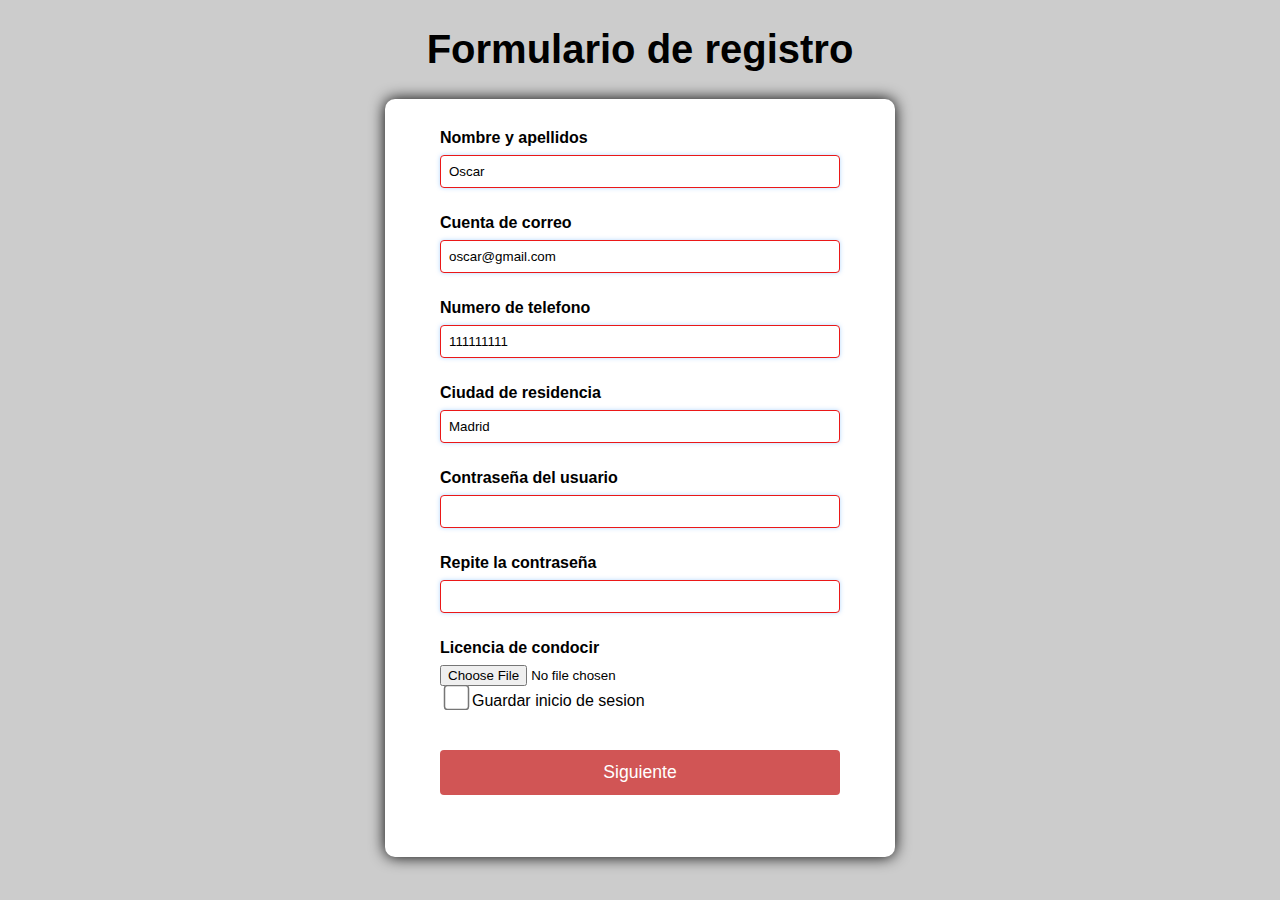
<file: html/login.html>
<!DOCTYPE html>
<html lang="en">
<head>
    <meta charset="UTF-8">
    <meta http-equiv="X-UA-Compatible" content="IE=edge">
    <meta name="viewport" content="width=device-width, initial-scale=1.0">
    <title>Document</title>
    <link rel="stylesheet" href="../estilos/estilosLogin.css">
    <script src="../js/login.js"></script>
</head>
<body>
    
    <h1>Formulario de registro</h1>

    <div id="container">
        <form action="../PHP/formulario.php" method="post">
            <label for="usuario" id="lblUsu">Nombre y apellidos</label>
            <input type="text" id="id" name="id" class="input" value="Oscar" required>

            <label for="mail">Cuenta de correo</label>
            <input type="text" name="mail" id="mail" class="input" value="oscar@gmail.com" required>

            <label for="tlf">Numero de telefono</label>
            <input type="text" name="tlf" id="tlf" class="input" value="111111111" required>

            <label for="ciudad">Ciudad de residencia</label>
            <input type="text" name="ciudad" id="ciudad" class="input" value="Madrid" required>

            <label for="password">Contraseña del usuario</label>
            <input type="password" name="password" id="password" class="input" required>

            <label for="pass">Repite la contraseña</label>
            <input type="password" name="pass" id="pass" class="input" required>

            <label for="licencia">Licencia de condocir</label>
            <input type="file">

            <div class="inicio"><label for="guardar"><input type="checkbox" id="guardar">Guardar inicio de sesion</label></div>
             
            <span id="error" style="color: red; margin: 10px;"></span>
            <button type="submit" id="btn">Siguiente</button><p id="error"></p>
    </form>
</body>
</html>
</file>
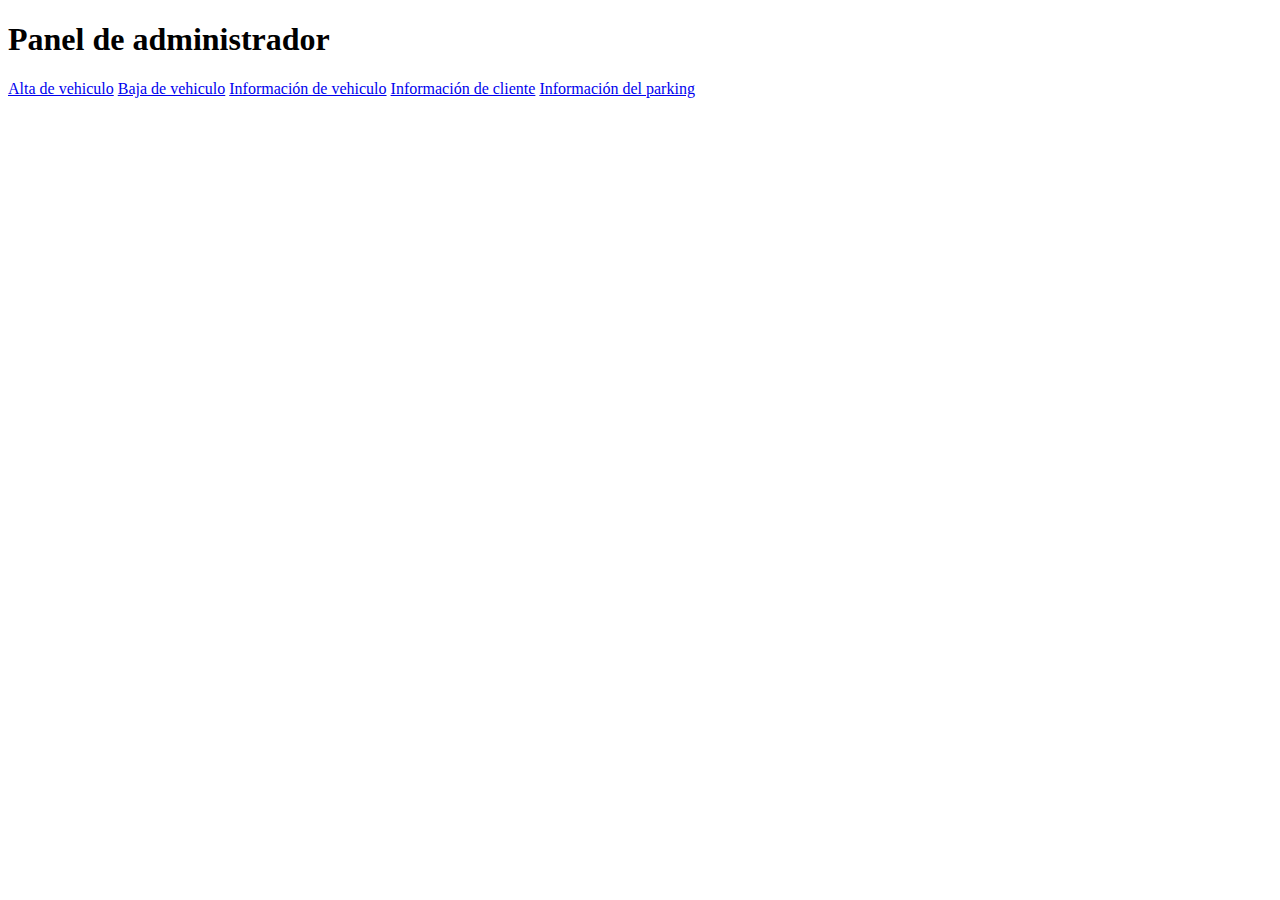
<file: html/panelAdmin.html>
<!DOCTYPE html>
<html lang="en">
<head>
    <meta charset="UTF-8">
    <meta http-equiv="X-UA-Compatible" content="IE=edge">
    <meta name="viewport" content="width=device-width, initial-scale=1.0">
    <title>Document</title>
</head>
<body>
    <h1>Panel de administrador</h1>
    <a href="../PHP/administrador.php">Alta de vehiculo</a>
    <a href="../PHP/administrador.php">Baja de vehiculo</a>
    <a href="../PHP/administrador.php">Información de vehiculo</a>
    <a href="../PHP/administrador.php">Información de cliente</a>
    <a href="../PHP/administrador.php">Información del parking</a>
</body>
</html>
</file>
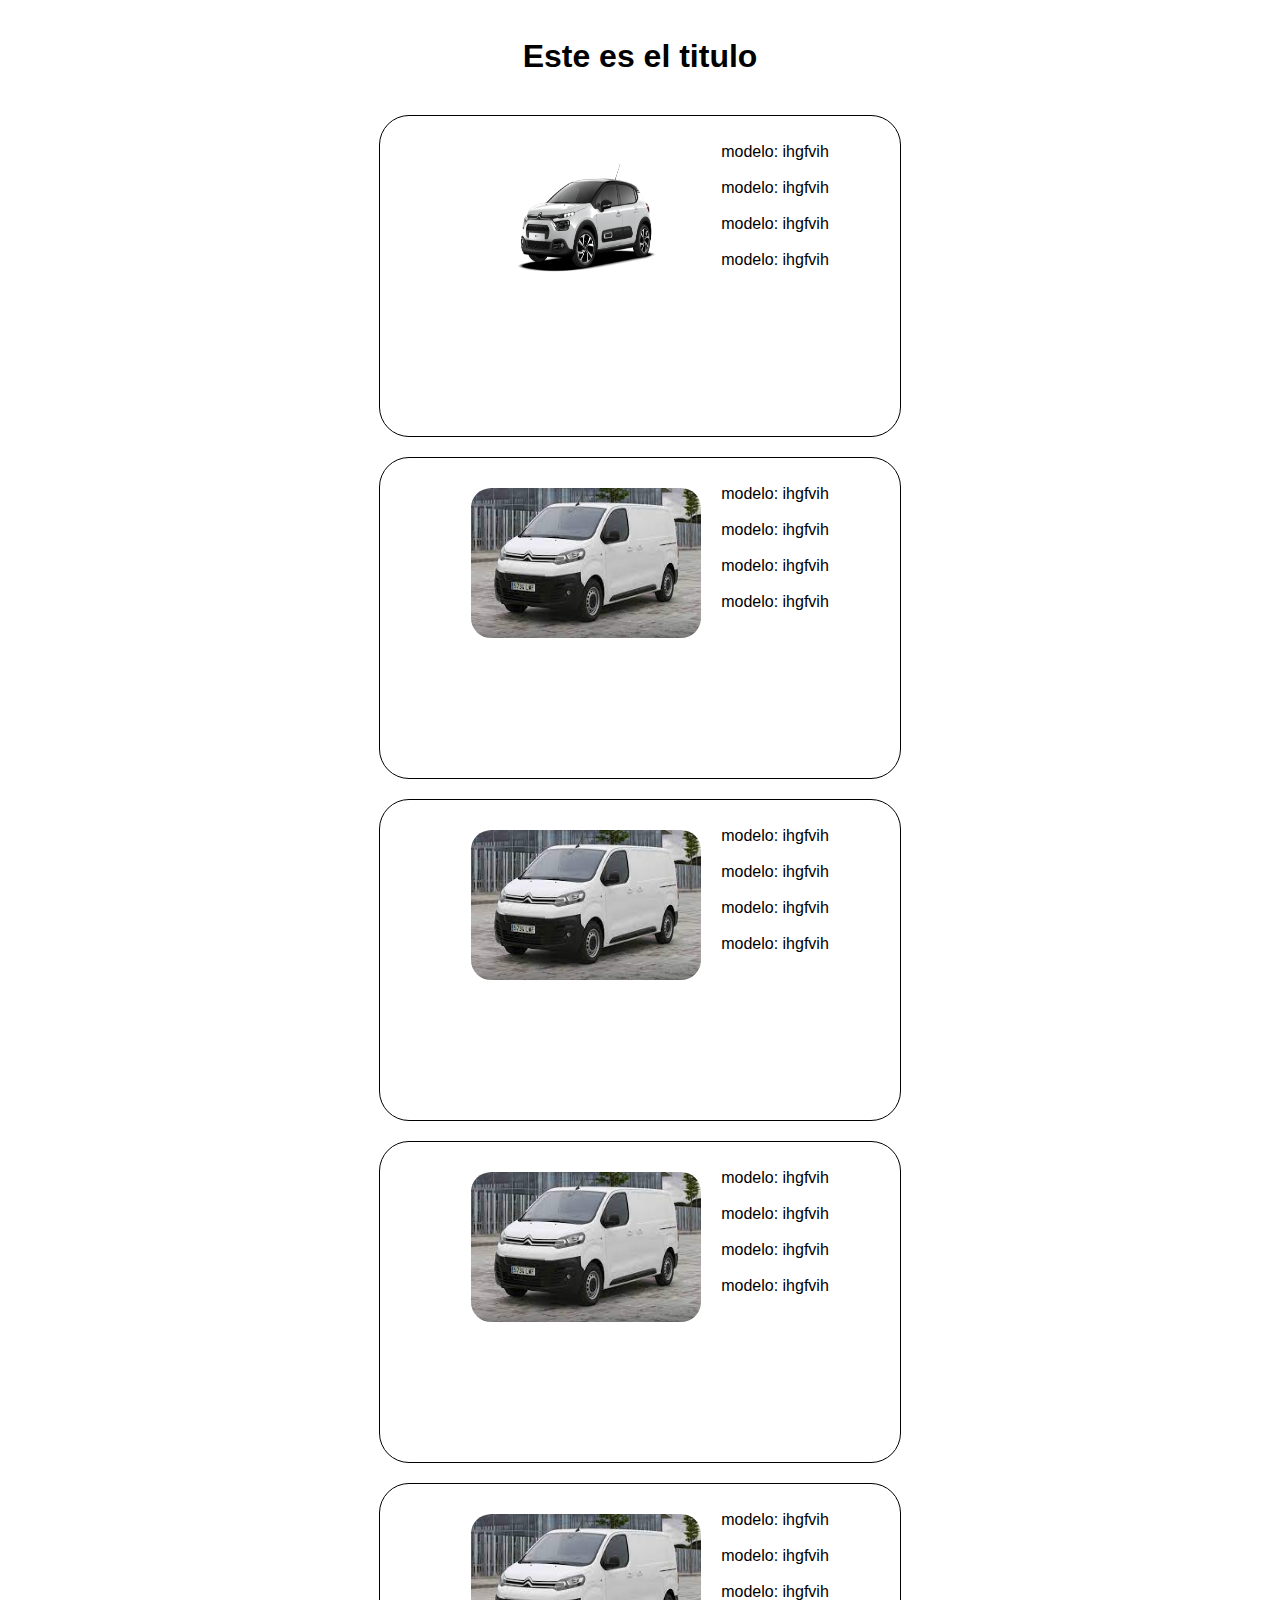
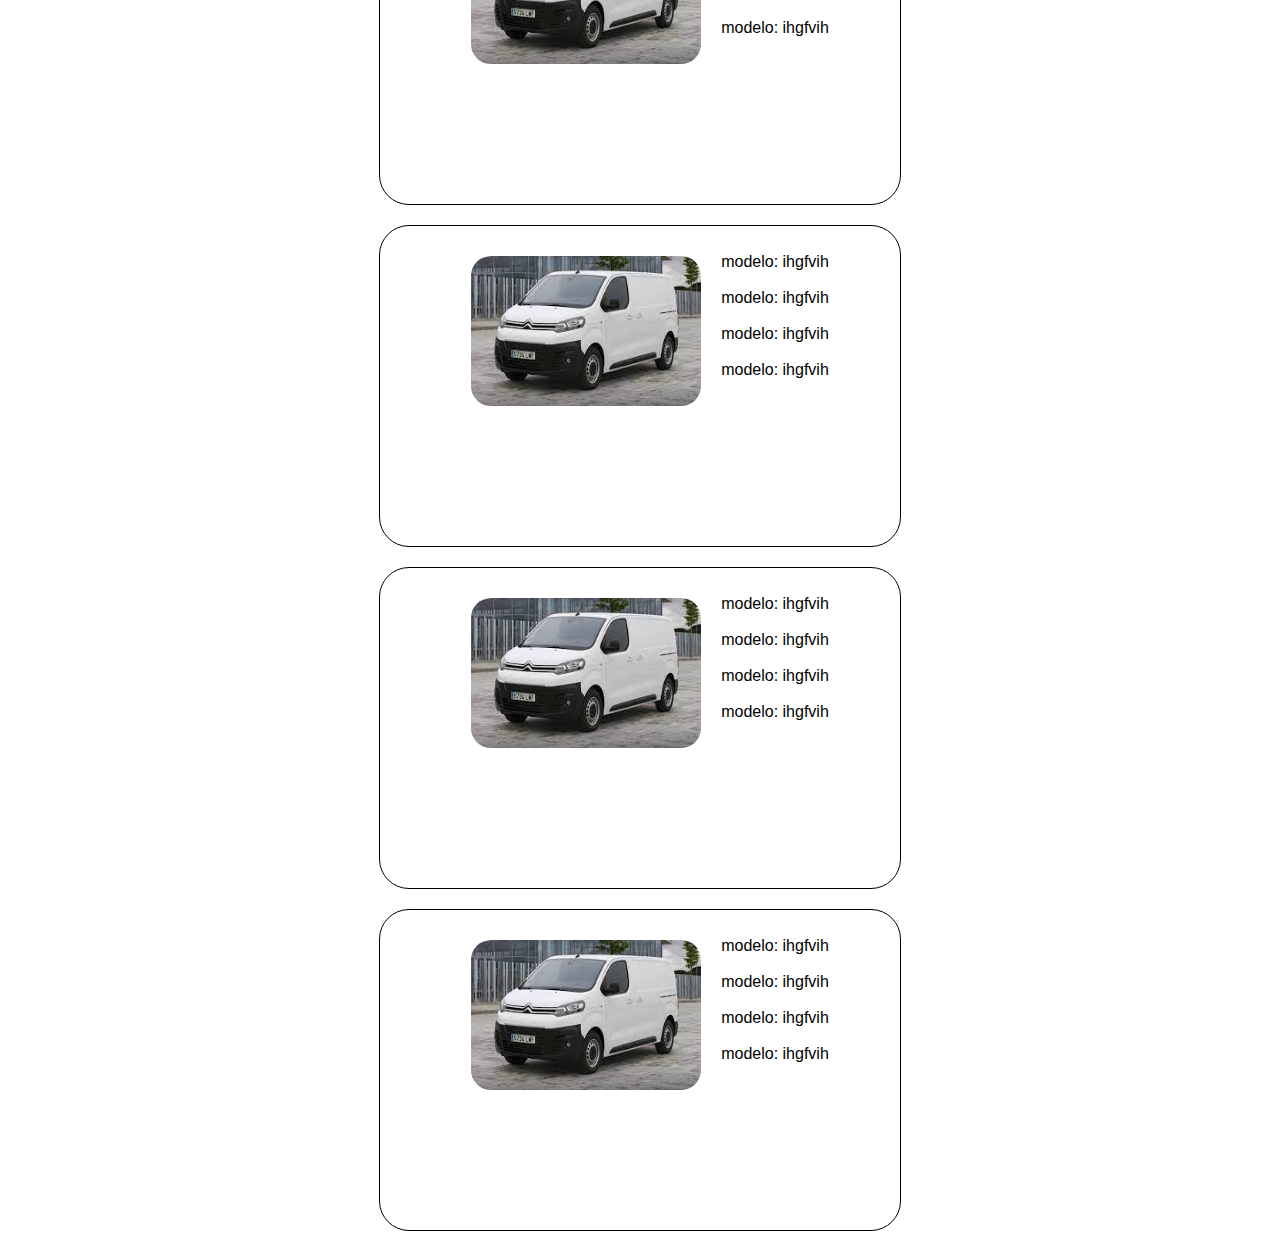
<file: html/prueba.html>
<!DOCTYPE html>
<html lang="en">
<head>
    <meta charset="UTF-8">
    <meta http-equiv="X-UA-Compatible" content="IE=edge">
    <meta name="viewport" content="width=device-width, initial-scale=1.0">
    <title>Document</title>
    <link rel="stylesheet" href="../estilos/estilosVehiculos.css">
</head>
<body>
    <div id="contenedor">
        <h1 class="titulo">Este es el titulo</h1>
        <div class="caja">
            <img src="../imagenes/imagenes_vehiculos/c3.png" alt="">
            <div class="texto">
                <p>modelo: ihgfvih</p>
                <p>modelo: ihgfvih</p>
                <p>modelo: ihgfvih</p>
                <p>modelo: ihgfvih</p>
            </div>
            
        </div>
        <div class="caja">
            <img src="../imagenes/camioneta.jpeg" alt="">
            <div class="texto">
                <p>modelo: ihgfvih</p>
                <p>modelo: ihgfvih</p>
                <p>modelo: ihgfvih</p>
                <p>modelo: ihgfvih</p>
            </div>
        </div>
        <div class="caja">
            <img src="../imagenes/camioneta.jpeg" alt="">
            <div class="texto">
                <p>modelo: ihgfvih</p>
                <p>modelo: ihgfvih</p>
                <p>modelo: ihgfvih</p>
                <p>modelo: ihgfvih</p>
            </div>
        </div>
        <div class="caja">
            <img src="../imagenes/camioneta.jpeg" alt="">
            <div class="texto">
                <p>modelo: ihgfvih</p>
                <p>modelo: ihgfvih</p>
                <p>modelo: ihgfvih</p>
                <p>modelo: ihgfvih</p>
            </div>
        </div>
        <div class="caja">
            <img src="../imagenes/camioneta.jpeg" alt="">
            <div class="texto">
                <p>modelo: ihgfvih</p>
                <p>modelo: ihgfvih</p>
                <p>modelo: ihgfvih</p>
                <p>modelo: ihgfvih</p>
            </div>
        </div>
        <div class="caja">
            <img src="../imagenes/camioneta.jpeg" alt="">
            <div class="texto">
                <p>modelo: ihgfvih</p>
                <p>modelo: ihgfvih</p>
                <p>modelo: ihgfvih</p>
                <p>modelo: ihgfvih</p>
            </div>
        </div>
        <div class="caja">
            <img src="../imagenes/camioneta.jpeg" alt="">
            <div class="texto">
                <p>modelo: ihgfvih</p>
                <p>modelo: ihgfvih</p>
                <p>modelo: ihgfvih</p>
                <p>modelo: ihgfvih</p>
            </div>
        </div>
        <div class="caja">
            <img src="../imagenes/camioneta.jpeg" alt="">
            <div class="texto">
                <p>modelo: ihgfvih</p>
                <p>modelo: ihgfvih</p>
                <p>modelo: ihgfvih</p>
                <p>modelo: ihgfvih</p>
            </div>
        </div>
    </div>
</body>
</html>
</file>
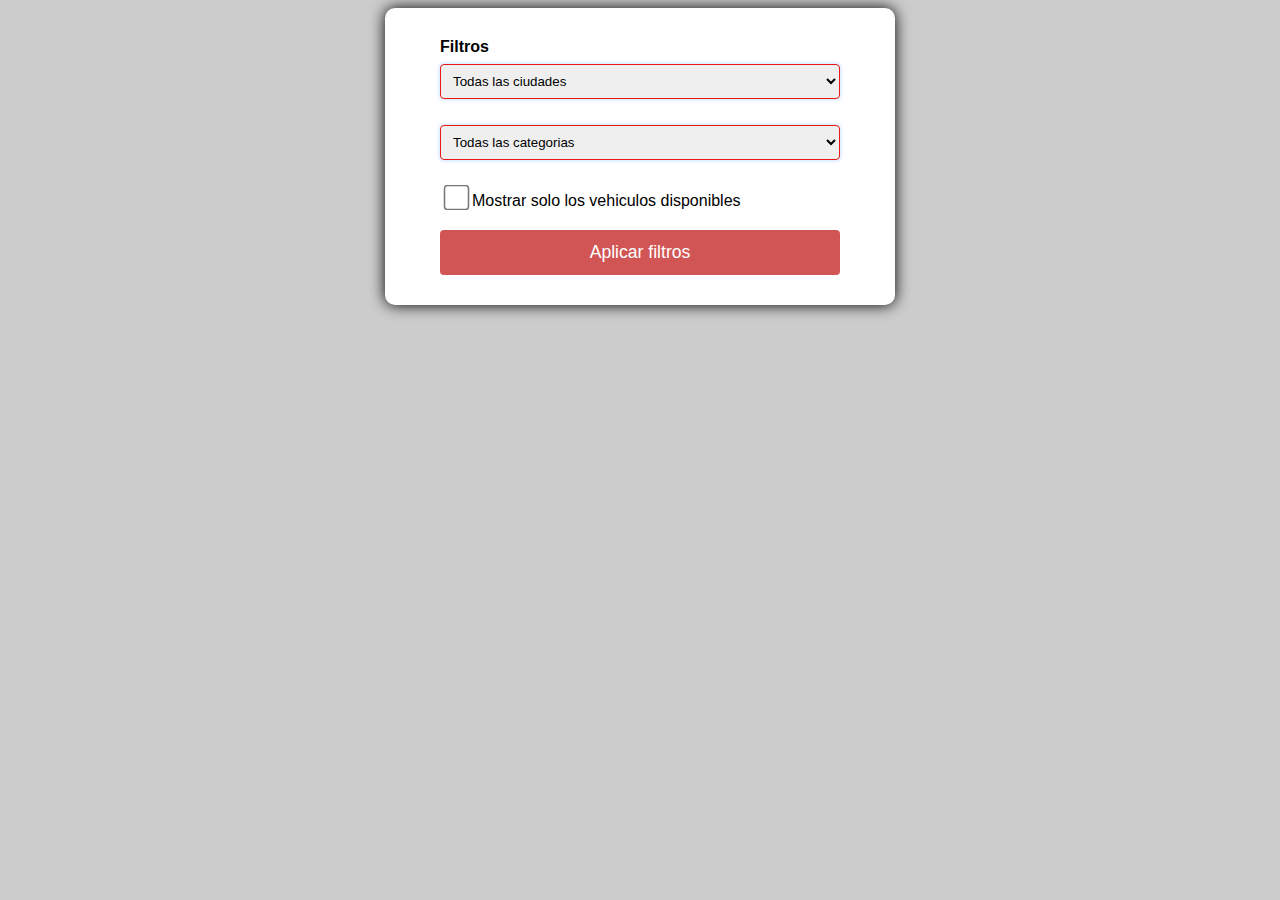
<file: html/vehiculos.html>
<!DOCTYPE html>
<html lang="en">
<head>
    <meta charset="UTF-8">
    <meta http-equiv="X-UA-Compatible" content="IE=edge">
    <meta name="viewport" content="width=device-width, initial-scale=1.0">
    <title>Document</title>
    <link rel="stylesheet" href="../estilos/estilosLogin.css">
    <link rel="stylesheet" href="../estilos/estilosVehiculos.css">
</head>
<body>
    <div id="container">
        <form method="get" action="../PHP/vehiculos.php">
            <label for="">Filtros</label>
            <select name="ciudad" id="ciudad">
                <option value="%">Todas las ciudades</option>
                <option value="Madrid">Madrid</option>
                <option value="Barcelona">Barcelona</option>
                <option value="Valencia">Valencia</option>
                <option value="Sevilla">Sevilla</option>
                <option value="Asturias">Asturias</option>
                <option value="Granada">Granada</option>
            </select>
            <select name="categoria" id="categoria">
                <option value="%">Todas las categorias</option>
                <option value="Coche">Coche</option>
                <option value="Moto">Moto</option>
                <option value="4x4">4x4</option>
                <option value="Furgoneta">Furgoneta</option>
                <option value="Deportivo">Deportivo</option>
                <option value="Caravana">Caravana</option>
                <option value="Limusina">Limusina</option>
            </select>

            <div class="inicio"><label for="guardar"><input type="checkbox" id="guardar">Mostrar solo los vehiculos disponibles</label></div>

            <button type="submit" name="enviar" id="aplicar">Aplicar filtros</button>
        </form>
    </div>
    
</body>
</html>
</file>
<file: estilos/estilosLogin.css>
body {
    background: #d15555;
    background-color: #ccc;
}
#container {
    border-radius: 10px;
    box-shadow: 0 0 15px black;
    background: #fff;
    width: 450px;
    margin: 0 auto;
    padding: 30px;
    font-family: Verdana, Geneva, Tahoma, sans-serif;
  }
  h1{
    text-align: center;
    font-size: 2.5em;
    font-family: 'Gill Sans', 'Gill Sans MT', Calibri, 'Trebuchet MS', sans-serif;
  }
  form {
      display: flex;
      flex-direction: column;
      width: 400px;
      margin: 0 auto;
    }
    .inicio{
      box-sizing: border-box;
      margin-bottom: 20px;
    }
    
    label {
      font-weight: bold;
      margin-bottom: 8px;
    }
    select,
    input[type="date"],
    input[type="id"],
    input[type="password"],
    input[type="text"],
    input[type="email"],
    textarea {
      padding: 8px;
      border: 1px solid #ccc;
      outline: none;
      border-color: #eb1818;
      box-shadow: 0 0 4px rgba(106, 180, 255, 0.5);
      border-radius: 4px;
      margin-bottom: 26px;
    }
    
      button {
      background-color: #d15555;
      color: white;
      border: none;
      border-radius: 4px;
      padding: 12px 16px;
      font-size: 1.1rem;
      cursor: pointer;
    }
    
    button:hover {
      background-color: #eb1818;
    }
    #guardar{
      width: 25px;
      height: 17px;
      /* Doble-tamaño Checkboxes */
      -ms-transform: scale(1.5); /* IE */
      -moz-transform: scale(1.5); /* FF */
      -webkit-transform: scale(1.5); /* Safari y Chrome */
      -o-transform: scale(1.5); /* Opera */
      padding: 10px;
      border: #d15555 1px solid;
    }
    .inicio label{
      font-weight: 300;
    }
</file>
<file: estilos/estilosVehiculos.css>
#contenedor {
    width: 85%;
    margin: auto;
    background-color: white;
    display: flex;
    flex-wrap: wrap;
    justify-content: center;
    font-family: 'Gill Sans', 'Gill Sans MT', Calibri, 'Trebuchet MS', sans-serif;
    align-items: center;
    /*
        flex-direction: row;
    
    align-content: baseline;
    flex-grow: 2;
    flex-shrink: 0;
    */
}
#contenedor .titulo{
    width: 100%;
    text-align: center;
    font-weight: bold;
    margin: 30px;
}
.caja img{
    width: 230px;
    height: 150px;
    margin: 20px;
    border-radius: 20px;
}
.caja {
    width: 500px;
    height: 300px;
    padding: 10px;
    border: 1px solid;
    border-radius: 30px;
    text-align: center;
    line-height: 20px;
    margin: 10px;
    display: flex;
    justify-content: center;
}
#mi-formulario {
    display: none;
    position: absolute;
    top: 50%;
    left: 50%;
    transform: translate(-50%, -50%);
    background-color: white;
    padding: 20px;
    border: 1px solid black;
  }
</file>
